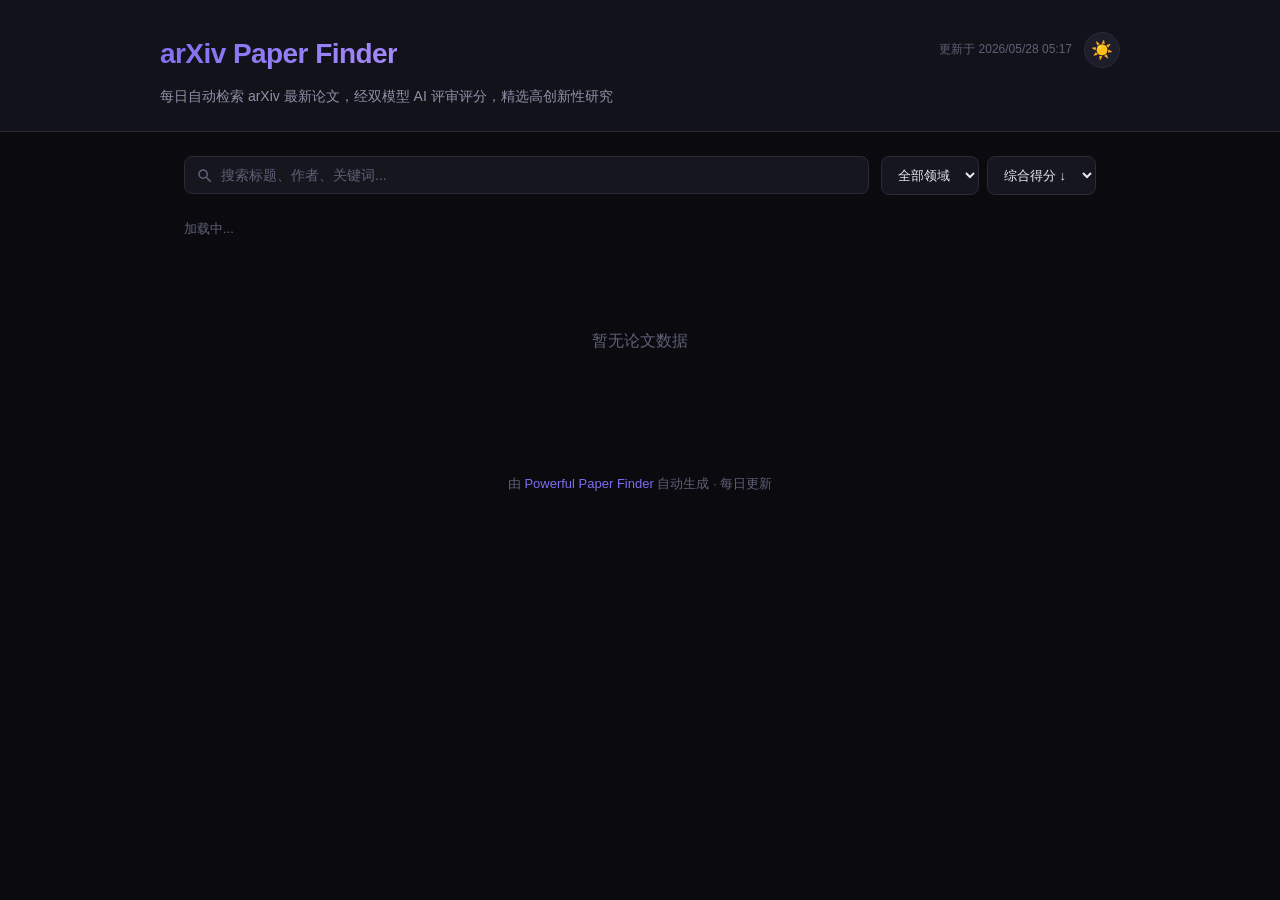
<file: index.html>
<!DOCTYPE html>
<html lang="zh-CN" data-theme="dark">
<head>
<meta charset="UTF-8">
<meta name="viewport" content="width=device-width, initial-scale=1.0">
<title>arXiv Paper Finder — AI 论文排行榜</title>
<link rel="stylesheet" href="style.css">
</head>
<body>
<header class="header">
  <div class="header-inner">
    <div class="header-top">
      <h1 class="site-title">arXiv Paper Finder</h1>
      <div class="header-controls">
        <span class="update-badge" id="updateBadge">—</span>
        <button class="theme-toggle" id="themeToggle" aria-label="切换主题">🌙</button>
      </div>
    </div>
    <p class="site-desc">每日自动检索 arXiv 最新论文，经双模型 AI 评审评分，精选高创新性研究</p>
  </div>
</header>

<main class="main">
  <div class="toolbar">
    <div class="search-box">
      <svg class="search-icon" viewBox="0 0 24 24" width="18" height="18"><path fill="currentColor" d="M15.5 14h-.79l-.28-.27A6.471 6.471 0 0 0 16 9.5 6.5 6.5 0 1 0 9.5 16c1.61 0 3.09-.59 4.23-1.57l.27.28v.79l5 4.99L20.49 19l-4.99-5zm-6 0C7.01 14 5 11.99 5 9.5S7.01 5 9.5 5 14 7.01 14 9.5 11.99 14 9.5 14z"/></svg>
      <input type="text" id="searchInput" class="search-input" placeholder="搜索标题、作者、关键词..." autocomplete="off">
    </div>
    <div class="toolbar-filters">
      <select id="fieldFilter" class="filter-select">
        <option value="all">全部领域</option>
      </select>
      <select id="sortSelect" class="filter-select">
        <option value="score-desc">综合得分 ↓</option>
        <option value="date-desc">发布日期 ↓</option>
        <option value="date-asc">发布日期 ↑</option>
      </select>
    </div>
  </div>

  <div class="stats-bar" id="statsBar">
    <span id="statsText">加载中...</span>
  </div>

  <div class="papers-grid" id="papersGrid">
    <div class="loading-state" id="loadingState">
      <div class="spinner"></div>
      <p>正在加载论文数据...</p>
    </div>
  </div>

  <div class="empty-state" id="emptyState" style="display:none">
    <p>没有匹配的论文</p>
  </div>
</main>

<footer class="footer">
  <p>由 <a href="https://github.com/rinbarpen/powerful-paper-finder" target="_blank">Powerful Paper Finder</a> 自动生成 · 每日更新</p>
</footer>

<script src="app.js"></script>
</body>
</html>
</file>
<file: style.css>
/* ========================================
   arXiv Paper Finder — Design System
   ======================================== */

:root {
  --bg-primary: #0a0a0f;
  --bg-secondary: #12121a;
  --bg-card: #16161f;
  --bg-card-hover: #1c1c28;
  --bg-elevated: #1e1e2a;
  --border: #2a2a3a;
  --border-subtle: #1e1e2e;
  --text-primary: #e8e8f0;
  --text-secondary: #9090a8;
  --text-muted: #606078;
  --accent: #7c6ff0;
  --accent-dim: #5a4ec8;
  --accent-bg: rgba(124, 111, 240, 0.1);
  --score-high: #4ade80;
  --score-mid: #fbbf24;
  --score-low: #f87171;
  --tag-bg: rgba(124, 111, 240, 0.15);
  --tag-text: #a89eff;
  --general-badge: #22d3ee;
  --shadow: 0 1px 3px rgba(0,0,0,0.4);
  --radius: 12px;
  --radius-sm: 8px;
  --transition: 200ms cubic-bezier(0.16, 1, 0.3, 1);
}

[data-theme="light"] {
  --bg-primary: #f5f5fa;
  --bg-secondary: #eeeef4;
  --bg-card: #ffffff;
  --bg-card-hover: #f8f8ff;
  --bg-elevated: #ffffff;
  --border: #dcdce6;
  --border-subtle: #e8e8f0;
  --text-primary: #1a1a2e;
  --text-secondary: #5a5a72;
  --text-muted: #9090a0;
  --accent: #6c5ce7;
  --accent-bg: rgba(108, 92, 231, 0.08);
  --tag-bg: rgba(108, 92, 231, 0.1);
  --tag-text: #5a4ec8;
  --shadow: 0 1px 4px rgba(0,0,0,0.06);
}

/* ========================================
   Reset & Base
   ======================================== */

*, *::before, *::after {
  box-sizing: border-box;
  margin: 0;
  padding: 0;
}

html {
  font-size: 16px;
  -webkit-font-smoothing: antialiased;
}

body {
  font-family: -apple-system, BlinkMacSystemFont, "Segoe UI", "Noto Sans SC", sans-serif;
  background: var(--bg-primary);
  color: var(--text-primary);
  line-height: 1.6;
  min-height: 100vh;
  transition: background var(--transition), color var(--transition);
}

a { color: var(--accent); text-decoration: none; }
a:hover { text-decoration: underline; }

/* ========================================
   Header
   ======================================== */

.header {
  background: var(--bg-secondary);
  border-bottom: 1px solid var(--border);
  padding: 2rem 1.5rem 1.5rem;
  transition: background var(--transition);
}

.header-inner {
  max-width: 960px;
  margin: 0 auto;
}

.header-top {
  display: flex;
  align-items: flex-start;
  justify-content: space-between;
  gap: 1rem;
}

.site-title {
  font-size: 1.75rem;
  font-weight: 700;
  letter-spacing: -0.02em;
  background: linear-gradient(135deg, var(--accent), #a78bfa);
  -webkit-background-clip: text;
  -webkit-text-fill-color: transparent;
  background-clip: text;
}

.header-controls {
  display: flex;
  align-items: center;
  gap: 0.75rem;
  flex-shrink: 0;
}

.update-badge {
  font-size: 0.75rem;
  color: var(--text-muted);
  white-space: nowrap;
}

.theme-toggle {
  background: var(--bg-elevated);
  border: 1px solid var(--border);
  color: var(--text-secondary);
  width: 36px;
  height: 36px;
  border-radius: 50%;
  cursor: pointer;
  font-size: 1.1rem;
  display: flex;
  align-items: center;
  justify-content: center;
  transition: all var(--transition);
}

.theme-toggle:hover {
  background: var(--accent-bg);
  border-color: var(--accent);
}

.site-desc {
  font-size: 0.875rem;
  color: var(--text-secondary);
  margin-top: 0.5rem;
}

/* ========================================
   Main Layout
   ======================================== */

.main {
  max-width: 960px;
  margin: 0 auto;
  padding: 1.5rem;
}

/* ========================================
   Toolbar
   ======================================== */

.toolbar {
  display: flex;
  gap: 0.75rem;
  flex-wrap: wrap;
  margin-bottom: 1rem;
}

.search-box {
  flex: 1;
  min-width: 200px;
  position: relative;
}

.search-icon {
  position: absolute;
  left: 12px;
  top: 50%;
  transform: translateY(-50%);
  color: var(--text-muted);
  pointer-events: none;
}

.search-input {
  width: 100%;
  padding: 0.625rem 0.75rem 0.625rem 2.25rem;
  background: var(--bg-card);
  border: 1px solid var(--border);
  border-radius: var(--radius-sm);
  color: var(--text-primary);
  font-size: 0.875rem;
  outline: none;
  transition: all var(--transition);
}

.search-input:focus {
  border-color: var(--accent);
  box-shadow: 0 0 0 3px var(--accent-bg);
}

.search-input::placeholder {
  color: var(--text-muted);
}

.toolbar-filters {
  display: flex;
  gap: 0.5rem;
}

.filter-select {
  padding: 0.625rem 0.75rem;
  background: var(--bg-card);
  border: 1px solid var(--border);
  border-radius: var(--radius-sm);
  color: var(--text-primary);
  font-size: 0.8125rem;
  outline: none;
  cursor: pointer;
  transition: all var(--transition);
}

.filter-select:focus {
  border-color: var(--accent);
  box-shadow: 0 0 0 3px var(--accent-bg);
}

/* ========================================
   Stats Bar
   ======================================== */

.stats-bar {
  font-size: 0.8125rem;
  color: var(--text-muted);
  margin-bottom: 1rem;
  padding: 0.5rem 0;
}

/* ========================================
   Paper Cards
   ======================================== */

.papers-grid {
  display: flex;
  flex-direction: column;
  gap: 0.75rem;
}

.paper-card {
  background: var(--bg-card);
  border: 1px solid var(--border-subtle);
  border-radius: var(--radius);
  padding: 1.25rem 1.5rem;
  transition: all var(--transition);
  cursor: default;
}

.paper-card:hover {
  background: var(--bg-card-hover);
  border-color: var(--border);
  box-shadow: var(--shadow);
}

.paper-header {
  display: flex;
  gap: 1rem;
  align-items: flex-start;
}

.paper-rank {
  flex-shrink: 0;
  width: 2rem;
  height: 2rem;
  border-radius: 50%;
  background: var(--accent-bg);
  color: var(--accent);
  display: flex;
  align-items: center;
  justify-content: center;
  font-size: 0.8125rem;
  font-weight: 700;
}

.paper-rank.top-1 {
  background: linear-gradient(135deg, #fbbf24, #f59e0b);
  color: #1a1a2e;
}

.paper-rank.top-2 {
  background: linear-gradient(135deg, #94a3b8, #64748b);
  color: #fff;
}

.paper-rank.top-3 {
  background: linear-gradient(135deg, #d97706, #b45309);
  color: #fff;
}

.paper-body {
  flex: 1;
  min-width: 0;
}

.paper-title {
  font-size: 1rem;
  font-weight: 600;
  line-height: 1.5;
  margin-bottom: 0.375rem;
}

.paper-title a {
  color: var(--text-primary);
  text-decoration: none;
}

.paper-title a:hover {
  color: var(--accent);
  text-decoration: underline;
}

.paper-meta {
  display: flex;
  flex-wrap: wrap;
  gap: 0.5rem;
  align-items: center;
  margin-bottom: 0.625rem;
  font-size: 0.8125rem;
}

.paper-authors {
  color: var(--text-secondary);
}

.meta-dot {
  color: var(--text-muted);
  font-size: 0.5rem;
}

.paper-categories {
  display: flex;
  flex-wrap: wrap;
  gap: 0.375rem;
}

.category-tag {
  font-size: 0.6875rem;
  padding: 0.125rem 0.5rem;
  background: var(--bg-elevated);
  border: 1px solid var(--border-subtle);
  border-radius: 4px;
  color: var(--text-secondary);
}

.paper-keywords {
  display: flex;
  flex-wrap: wrap;
  gap: 0.375rem;
  margin-bottom: 0.75rem;
}

.keyword-tag {
  font-size: 0.75rem;
  padding: 0.1875rem 0.625rem;
  background: var(--tag-bg);
  color: var(--tag-text);
  border-radius: 100px;
}

.paper-footer {
  display: flex;
  flex-wrap: wrap;
  align-items: flex-end;
  justify-content: space-between;
  gap: 0.75rem;
}

.paper-field {
  font-size: 0.75rem;
  color: var(--text-muted);
}

.paper-field strong {
  color: var(--text-secondary);
  font-weight: 500;
}

.paper-general {
  font-size: 0.6875rem;
  padding: 0.125rem 0.5rem;
  background: rgba(34, 211, 238, 0.1);
  color: var(--general-badge);
  border-radius: 4px;
  margin-left: 0.5rem;
}

.paper-scores {
  display: flex;
  align-items: center;
  gap: 1rem;
}

.model-score {
  display: flex;
  align-items: center;
  gap: 0.375rem;
  font-size: 0.75rem;
  color: var(--text-muted);
}

.model-score .label {
  color: var(--text-secondary);
}

.score-value {
  font-weight: 600;
  font-variant-numeric: tabular-nums;
}

.score-value.high { color: var(--score-high); }
.score-value.mid { color: var(--score-mid); }
.score-value.low { color: var(--score-low); }

.final-score {
  display: flex;
  align-items: center;
  gap: 0.375rem;
}

.final-score-value {
  font-size: 1.125rem;
  font-weight: 700;
  font-variant-numeric: tabular-nums;
  padding: 0.125rem 0.5rem;
  border-radius: var(--radius-sm);
}

.final-score-value.high {
  color: var(--score-high);
  background: rgba(74, 222, 128, 0.1);
}

.final-score-value.mid {
  color: var(--score-mid);
  background: rgba(251, 191, 36, 0.1);
}

.final-score-value.low {
  color: var(--score-low);
  background: rgba(248, 113, 113, 0.1);
}

.paper-reason {
  margin-top: 0.75rem;
  padding-top: 0.75rem;
  border-top: 1px solid var(--border-subtle);
  font-size: 0.8125rem;
  color: var(--text-secondary);
  line-height: 1.6;
}

/* ========================================
   States
   ======================================== */

.loading-state, .empty-state {
  text-align: center;
  padding: 4rem 1rem;
  color: var(--text-muted);
}

.spinner {
  width: 32px;
  height: 32px;
  border: 3px solid var(--border);
  border-top-color: var(--accent);
  border-radius: 50%;
  animation: spin 0.8s linear infinite;
  margin: 0 auto 1rem;
}

@keyframes spin {
  to { transform: rotate(360deg); }
}

/* ========================================
   Footer
   ======================================== */

.footer {
  text-align: center;
  padding: 2rem 1.5rem;
  font-size: 0.8125rem;
  color: var(--text-muted);
}

/* ========================================
   Responsive
   ======================================== */

@media (max-width: 640px) {
  .header { padding: 1.25rem 1rem; }
  .site-title { font-size: 1.375rem; }
  .main { padding: 1rem; }
  .toolbar { flex-direction: column; }
  .toolbar-filters { width: 100%; }
  .filter-select { flex: 1; }
  .paper-card { padding: 1rem; }
  .paper-header { flex-direction: column; gap: 0.5rem; }
  .paper-rank { width: 1.75rem; height: 1.75rem; font-size: 0.75rem; }
  .paper-footer { flex-direction: column; align-items: flex-start; }
  .paper-scores { flex-wrap: wrap; }
}
</file>
